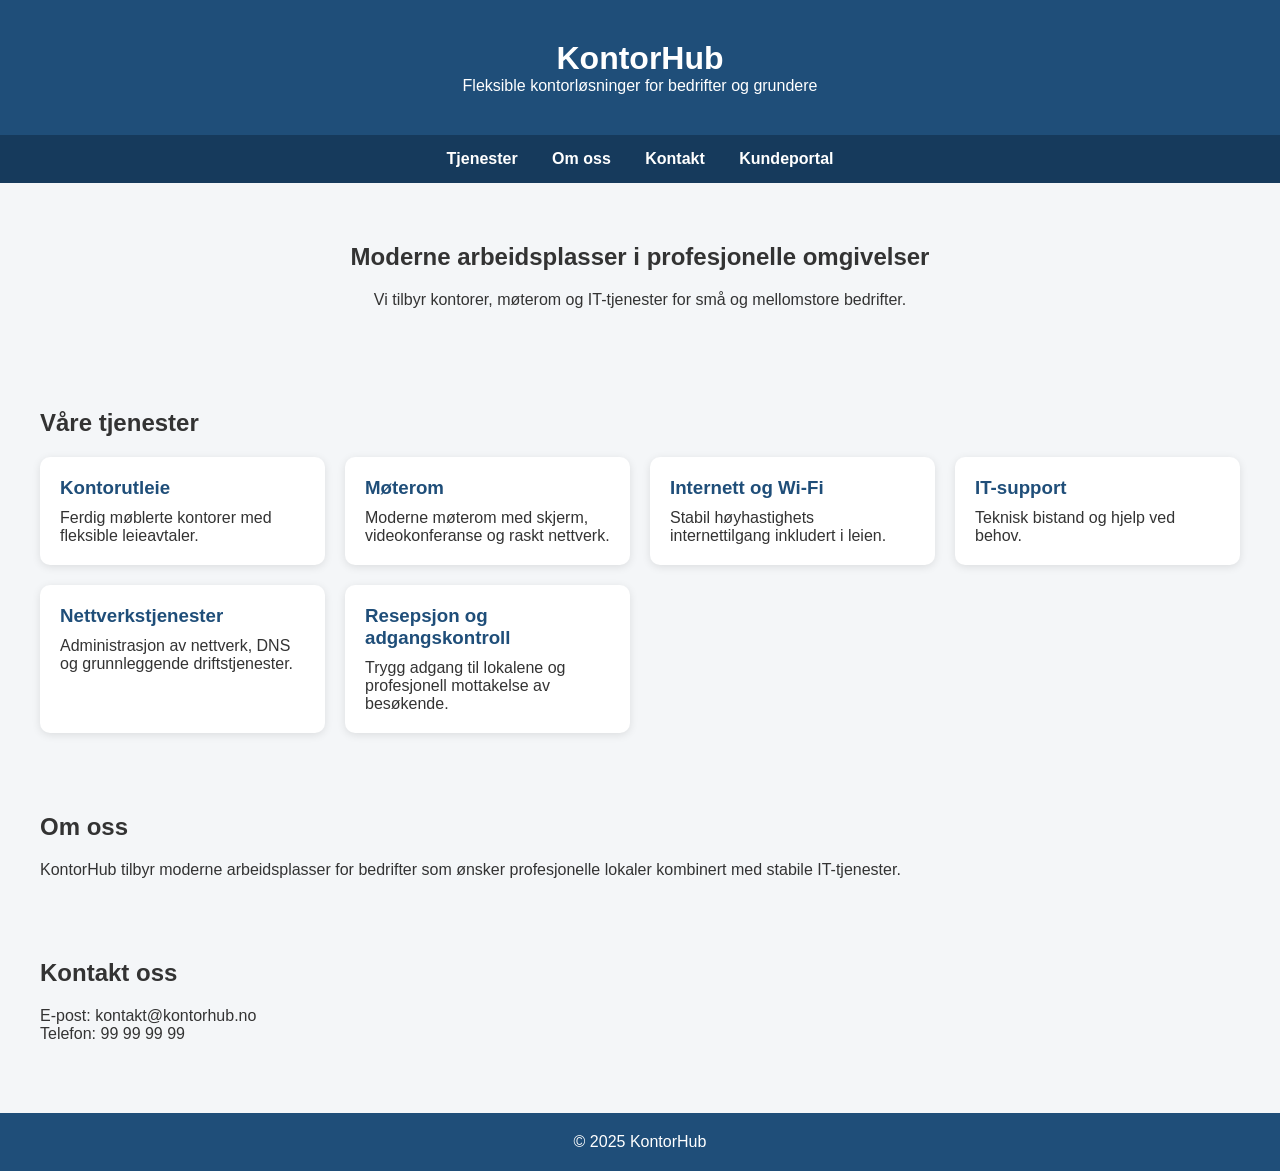
<file: konfigurasjonsfiler/Web-løsning/index.html>
<!DOCTYPE html>
<html lang="no">
<head>
    <meta charset="UTF-8">
    <meta name="viewport" content="width=device-width, initial-scale=1.0">
    <title>KontorHub - Moderne Kontorløsninger</title>
    <link rel="stylesheet" href="style.css">
</head>
<body>

<header>
    <h1>KontorHub</h1>
    <p>Fleksible kontorløsninger for bedrifter og grundere</p>
</header>

<nav>
    <a href="#tjenester">Tjenester</a>
    <a href="#omoss">Om oss</a>
    <a href="#kontakt">Kontakt</a>
    <a href="kundeportal.html">Kundeportal</a>
</nav>

<section class="hero">
    <h2>Moderne arbeidsplasser i profesjonelle omgivelser</h2>
    <p>Vi tilbyr kontorer, møterom og IT-tjenester for små og mellomstore bedrifter.</p>
</section>

<section id="tjenester">
    <h2>Våre tjenester</h2>

    <div class="cards">
        <div class="card">
            <h3>Kontorutleie</h3>
            <p>Ferdig møblerte kontorer med fleksible leieavtaler.</p>
        </div>

        <div class="card">
            <h3>Møterom</h3>
            <p>Moderne møterom med skjerm, videokonferanse og raskt nettverk.</p>
        </div>

        <div class="card">
            <h3>Internett og Wi-Fi</h3>
            <p>Stabil høyhastighets internettilgang inkludert i leien.</p>
        </div>

        <div class="card">
            <h3>IT-support</h3>
            <p>Teknisk bistand og hjelp ved behov.</p>
        </div>

        <div class="card">
            <h3>Nettverkstjenester</h3>
            <p>Administrasjon av nettverk, DNS og grunnleggende driftstjenester.</p>
        </div>

        <div class="card">
            <h3>Resepsjon og adgangskontroll</h3>
            <p>Trygg adgang til lokalene og profesjonell mottakelse av besøkende.</p>
        </div>
    </div>
</section>

<section id="omoss">
    <h2>Om oss</h2>
    <p>
        KontorHub tilbyr moderne arbeidsplasser for bedrifter som ønsker
        profesjonelle lokaler kombinert med stabile IT-tjenester.
    </p>
</section>

<section id="kontakt">
    <h2>Kontakt oss</h2>
    <p>E-post: kontakt@kontorhub.no</p>
    <p>Telefon: 99 99 99 99</p>
</section>

<footer>
    <p>&copy; 2025 KontorHub</p>
</footer>

</body>
</html>
</file>
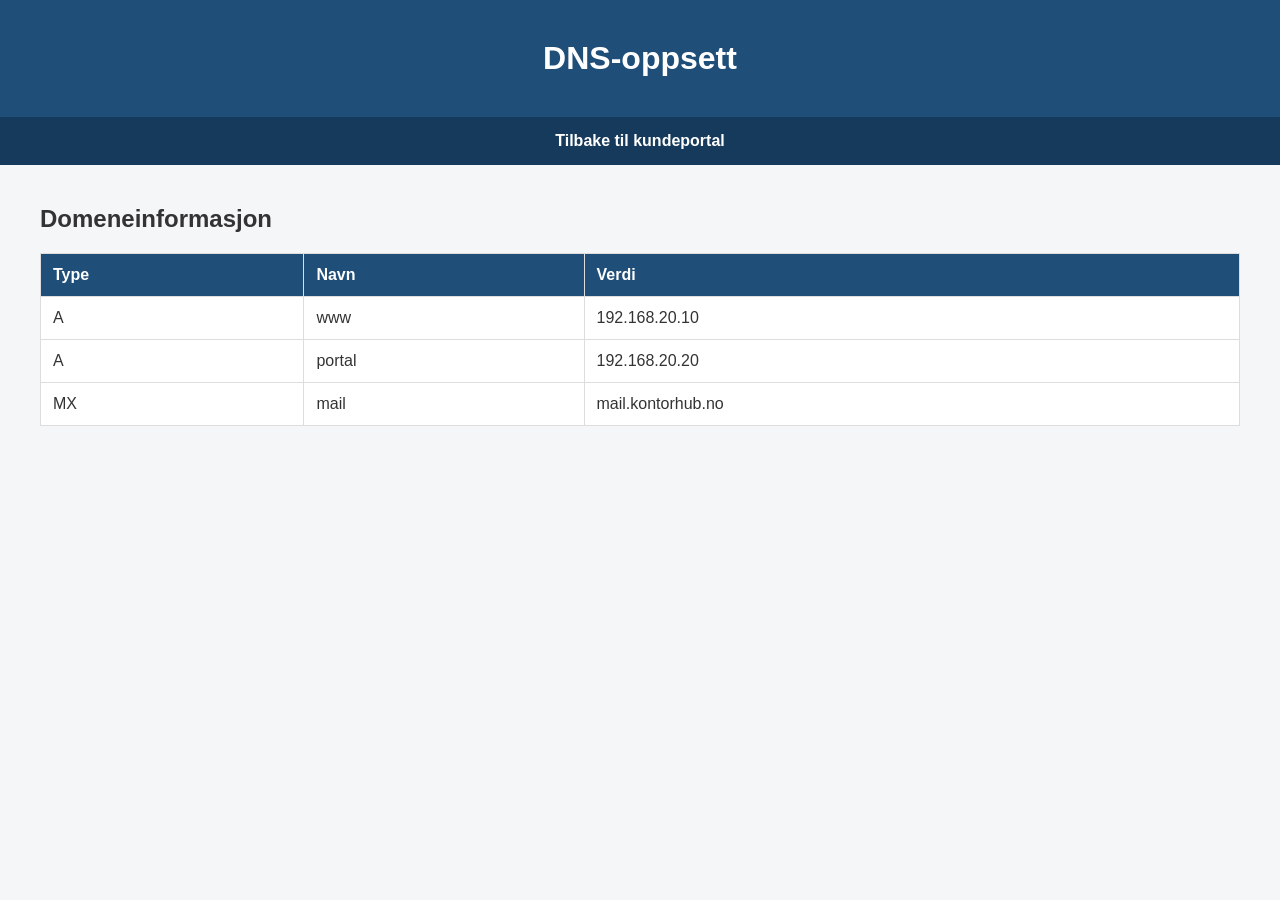
<file: konfigurasjonsfiler/Web-løsning/dns.html>
<!DOCTYPE html>
<html lang="no">
<head>
    <meta charset="UTF-8">
    <title>DNS-oppsett</title>
    <link rel="stylesheet" href="style.css">
</head>
<body>

<header>
    <h1>DNS-oppsett</h1>
</header>

<nav>
    <a href="kundeportal.html">Tilbake til kundeportal</a>
</nav>

<section>
    <h2>Domeneinformasjon</h2>

    <table>
        <tr>
            <th>Type</th>
            <th>Navn</th>
            <th>Verdi</th>
        </tr>
        <tr>
            <td>A</td>
            <td>www</td>
            <td>192.168.20.10</td>
        </tr>
        <tr>
            <td>A</td>
            <td>portal</td>
            <td>192.168.20.20</td>
        </tr>
        <tr>
            <td>MX</td>
            <td>mail</td>
            <td>mail.kontorhub.no</td>
        </tr>
    </table>

</section>

</body>
</html>
</file>
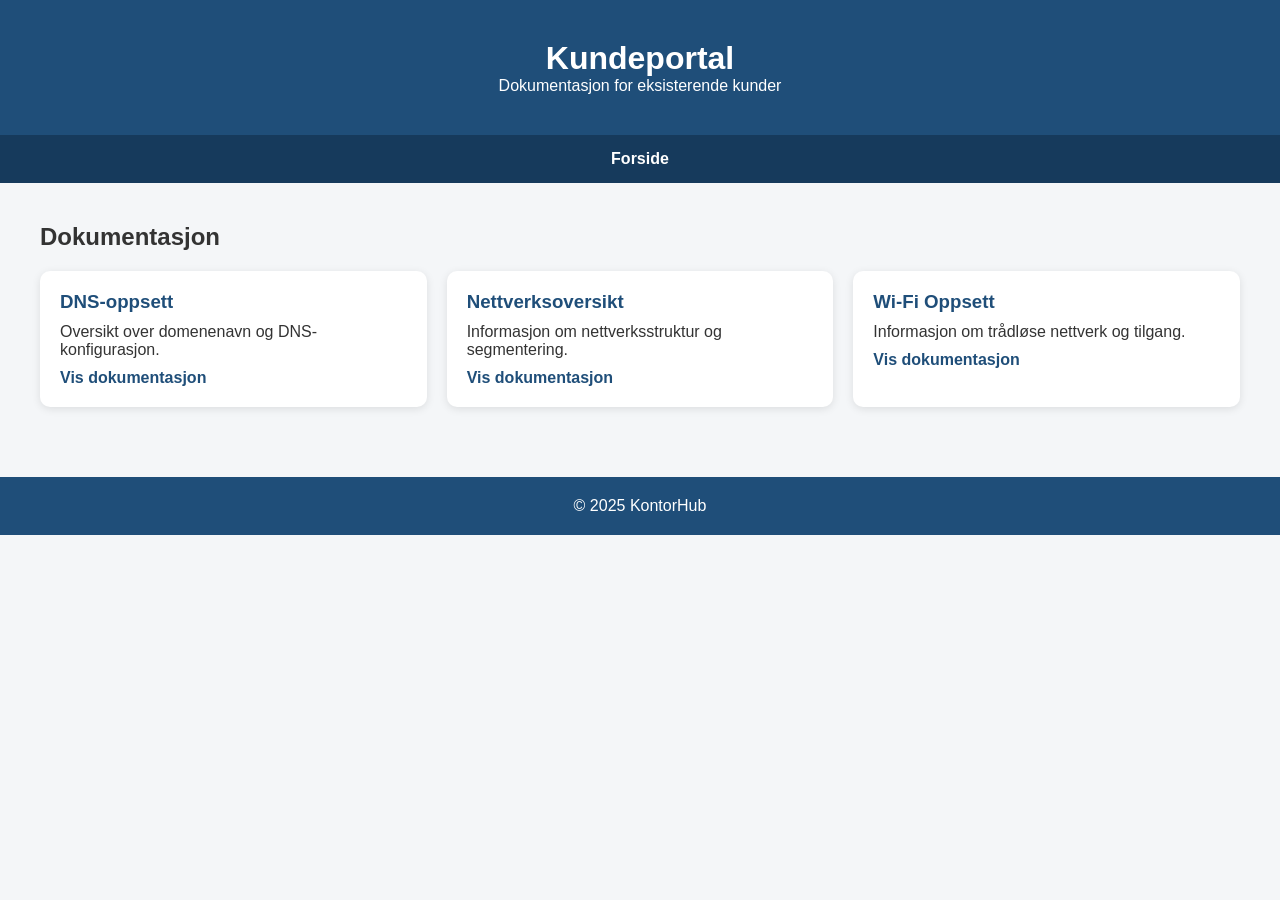
<file: konfigurasjonsfiler/Web-løsning/kundeportal.html>
<!DOCTYPE html>
<html lang="no">
<head>
    <meta charset="UTF-8">
    <meta name="viewport" content="width=device-width, initial-scale=1.0">
    <title>Kundeportal</title>
    <link rel="stylesheet" href="style.css">
</head>
<body>

<header>
    <h1>Kundeportal</h1>
    <p>Dokumentasjon for eksisterende kunder</p>
</header>

<nav>
    <a href="index.html">Forside</a>
</nav>

<section>
    <h2>Dokumentasjon</h2>

    <div class="cards">

        <div class="card">
            <h3>DNS-oppsett</h3>
            <p>Oversikt over domenenavn og DNS-konfigurasjon.</p>
            <a href="dns.html">Vis dokumentasjon</a>
        </div>

        <div class="card">
            <h3>Nettverksoversikt</h3>
            <p>Informasjon om nettverksstruktur og segmentering.</p>
            <a href="nettverk.html">Vis dokumentasjon</a>
        </div>

        <div class="card">
            <h3>Wi-Fi Oppsett</h3>
            <p>Informasjon om trådløse nettverk og tilgang.</p>
            <a href="wifi.html">Vis dokumentasjon</a>
        </div>

    </div>
</section>

<footer>
    <p>&copy; 2025 KontorHub</p>
</footer>

</body>
</html>
</file>
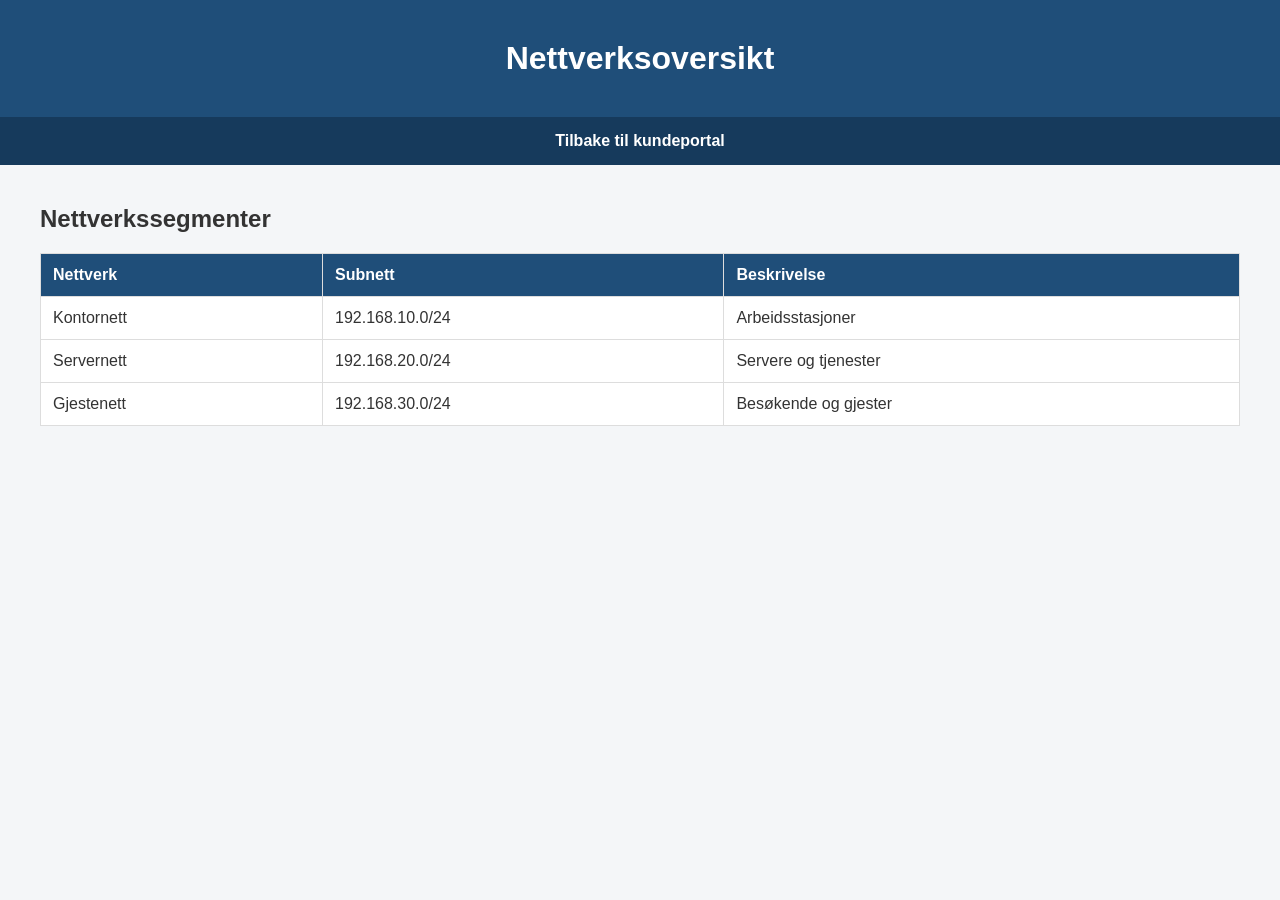
<file: konfigurasjonsfiler/Web-løsning/nettverk.html>
<!DOCTYPE html>
<html lang="no">
<head>
    <meta charset="UTF-8">
    <title>Nettverksoversikt</title>
    <link rel="stylesheet" href="style.css">
</head>
<body>

<header>
    <h1>Nettverksoversikt</h1>
</header>

<nav>
    <a href="kundeportal.html">Tilbake til kundeportal</a>
</nav>

<section>
    <h2>Nettverkssegmenter</h2>

    <table>
        <tr>
            <th>Nettverk</th>
            <th>Subnett</th>
            <th>Beskrivelse</th>
        </tr>
        <tr>
            <td>Kontornett</td>
            <td>192.168.10.0/24</td>
            <td>Arbeidsstasjoner</td>
        </tr>
        <tr>
            <td>Servernett</td>
            <td>192.168.20.0/24</td>
            <td>Servere og tjenester</td>
        </tr>
        <tr>
            <td>Gjestenett</td>
            <td>192.168.30.0/24</td>
            <td>Besøkende og gjester</td>
        </tr>
    </table>

</section>

</body>
</html>
</file>
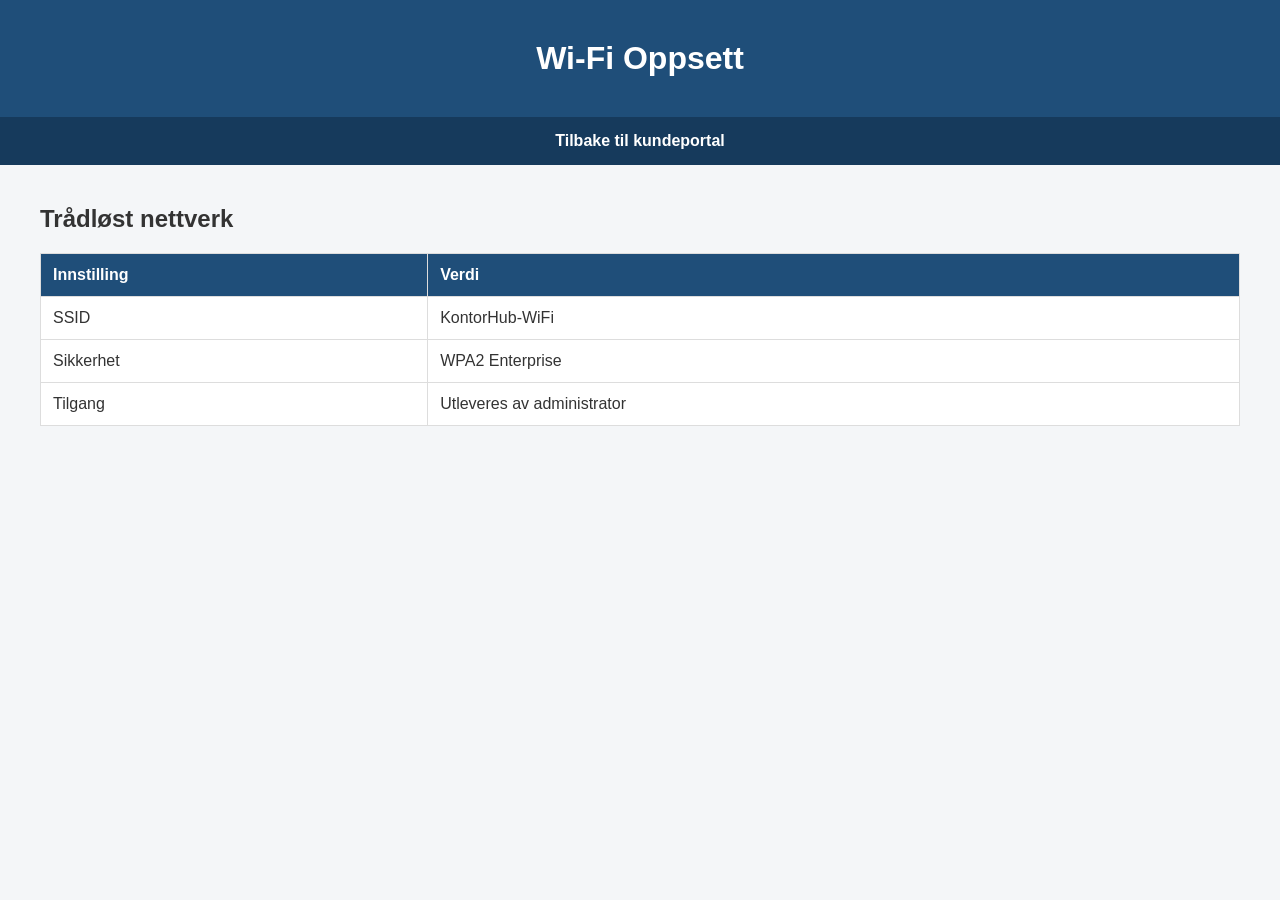
<file: konfigurasjonsfiler/Web-løsning/wifi.html>
<!DOCTYPE html>
<html lang="no">
<head>
    <meta charset="UTF-8">
    <title>Wi-Fi Oppsett</title>
    <link rel="stylesheet" href="style.css">
</head>
<body>

<header>
    <h1>Wi-Fi Oppsett</h1>
</header>

<nav>
    <a href="kundeportal.html">Tilbake til kundeportal</a>
</nav>

<section>
    <h2>Trådløst nettverk</h2>

    <table>
        <tr>
            <th>Innstilling</th>
            <th>Verdi</th>
        </tr>
        <tr>
            <td>SSID</td>
            <td>KontorHub-WiFi</td>
        </tr>
        <tr>
            <td>Sikkerhet</td>
            <td>WPA2 Enterprise</td>
        </tr>
        <tr>
            <td>Tilgang</td>
            <td>Utleveres av administrator</td>
        </tr>
    </table>

</section>

</body>
</html>
</file>
<file: konfigurasjonsfiler/Web-løsning/style.css>
*{
    margin:0;
    padding:0;
    box-sizing:border-box;
}

body{
    font-family:Arial, sans-serif;
    background:#f4f6f8;
    color:#333;
}

header{
    background:#1f4e79;
    color:white;
    text-align:center;
    padding:40px;
}

nav{
    background:#163a5c;
    text-align:center;
    padding:15px;
}

nav a{
    color:white;
    text-decoration:none;
    margin:0 15px;
    font-weight:bold;
}

.hero{
    text-align:center;
    padding:60px 20px;
}

section{
    padding:40px;
}

h2{
    margin-bottom:20px;
}

.cards{
    display:grid;
    grid-template-columns:repeat(auto-fit,minmax(250px,1fr));
    gap:20px;
}

.card{
    background:white;
    padding:20px;
    border-radius:10px;
    box-shadow:0 2px 8px rgba(0,0,0,0.1);
}

.card h3{
    margin-bottom:10px;
    color:#1f4e79;
}

footer{
    text-align:center;
    background:#1f4e79;
    color:white;
    padding:20px;
    margin-top:30px;
}

table{
    width:100%;
    border-collapse:collapse;
    margin-top:20px;
    background:white;
}

th, td{
    border:1px solid #ddd;
    padding:12px;
    text-align:left;
}

th{
    background:#1f4e79;
    color:white;
}

.card a{
    display:inline-block;
    margin-top:10px;
    text-decoration:none;
    color:#1f4e79;
    font-weight:bold;
}
</file>
